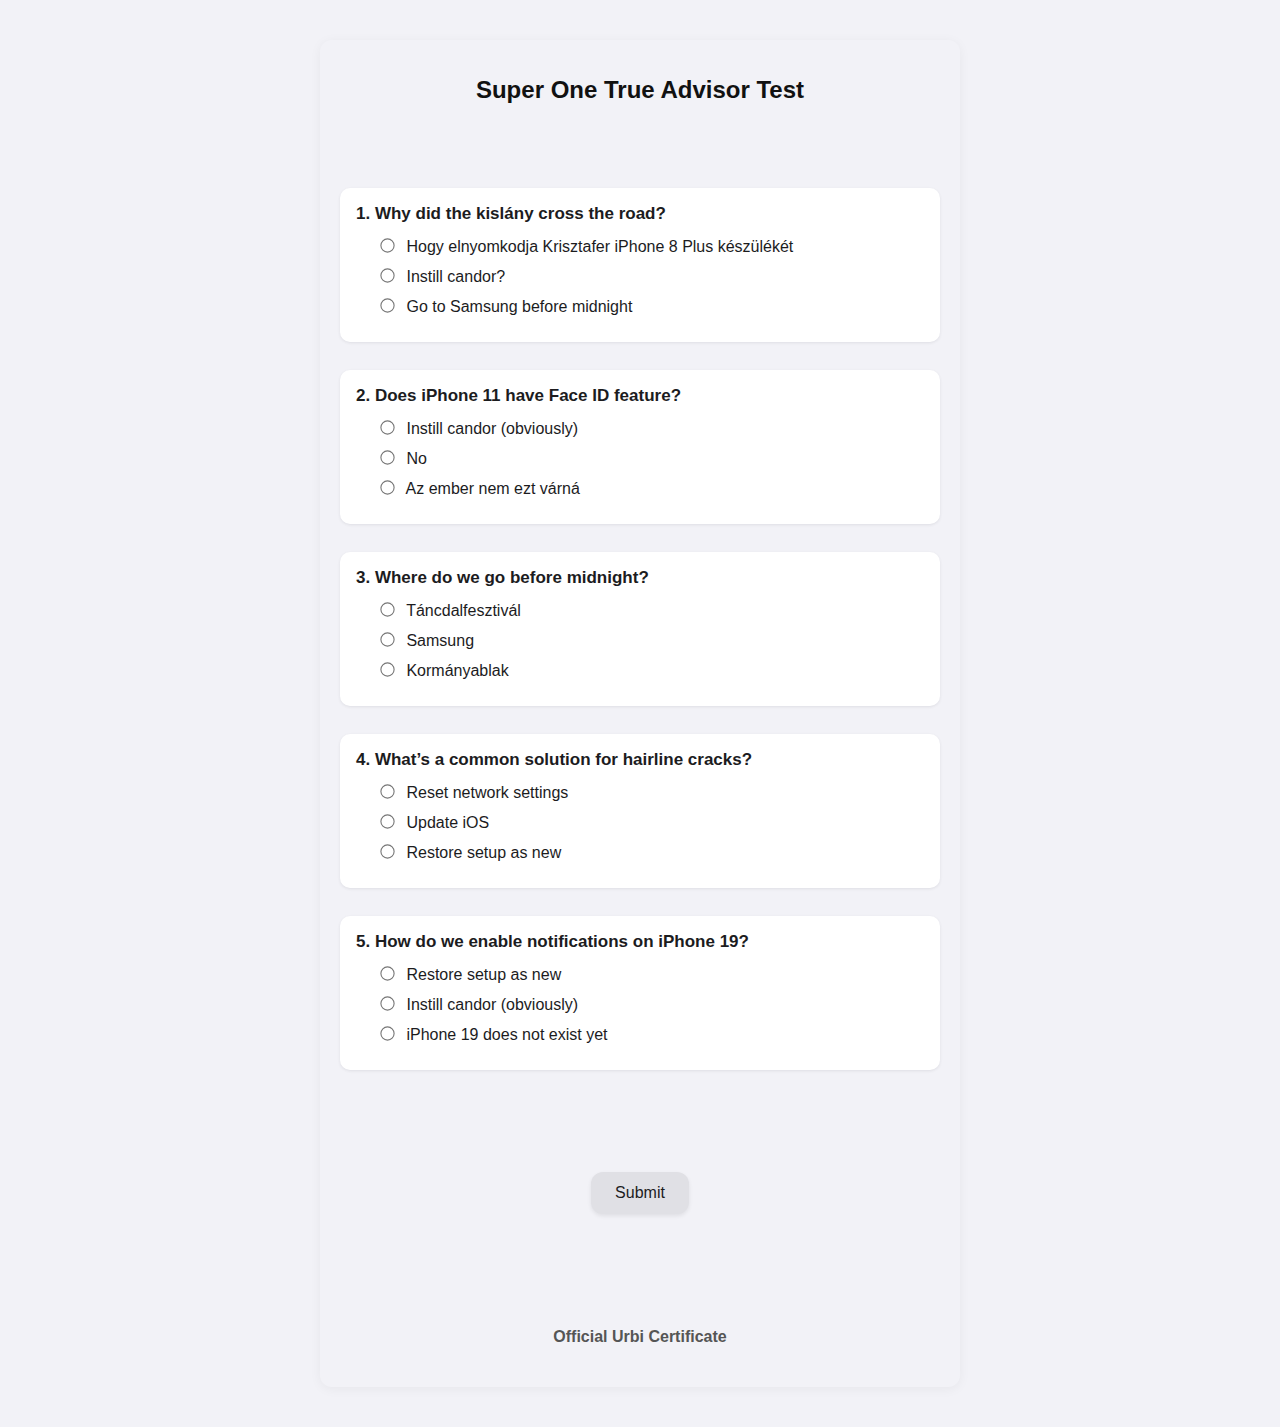
<file: index.html>
<!DOCTYPE html>
<html lang="hu">
<head>
  <meta charset="UTF-8">
  <title>One True Advisor Test</title>
  <link rel="stylesheet" href="quiz.css">

</head>
<body>
  <h1>Super One True Advisor Test</h1>
    <br><br><br>
  <div class="question" id="q1">
    <div class="question-title">1. Why did the kislány cross the road?</div>
    <label><input type="radio" name="q1"> Hogy elnyomkodja Krisztafer iPhone 8 Plus készülékét</label>
    <label><input type="radio" name="q1"> Instill candor?</label>
    <label><input type="radio" name="q1"> Go to Samsung before midnight</label>
  </div>

  <div class="question" id="q2">
    <div class="question-title">2. Does iPhone 11 have Face ID feature?</div>
    <label><input type="radio" name="q2"> Instill candor (obviously)</label>
    <label><input type="radio" name="q2"> No</label>
    <label><input type="radio" name="q2"> Az ember nem ezt várná</label>
  </div>

  <div class="question" id="q3">
    <div class="question-title">3. Where do we go before midnight?</div>
    <label><input type="radio" name="q3"> Táncdalfesztivál</label>
    <label><input type="radio" name="q3"> Samsung</label>
    <label><input type="radio" name="q3"> Kormányablak</label>
  </div>

  <div class="question" id="q4">
    <div class="question-title">4. What’s a common solution for hairline cracks?</div>
   
    <label><input type="radio" name="q4"> Reset network settings</label>
    <label><input type="radio" name="q4"> Update iOS</label>
     <label><input type="radio" name="q4"> Restore setup as new</label>
  </div>

  <div class="question" id="q5">
    <div class="question-title">5. How do we enable notifications on iPhone 19?</div>
    <label><input type="radio" name="q5"> Restore setup as new</label>
    <label><input type="radio" name="q5"> Instill candor (obviously)</label>
    <label><input type="radio" name="q5"> iPhone 19 does not exist yet</label>
  </div>

  <br><br><br>

  <button type="button">Submit</button>

  <br><br><br>

  <h4>Official Urbi Certificate</h4>

  <script src="quiz.js"></script>
</body>
</html>
</file>
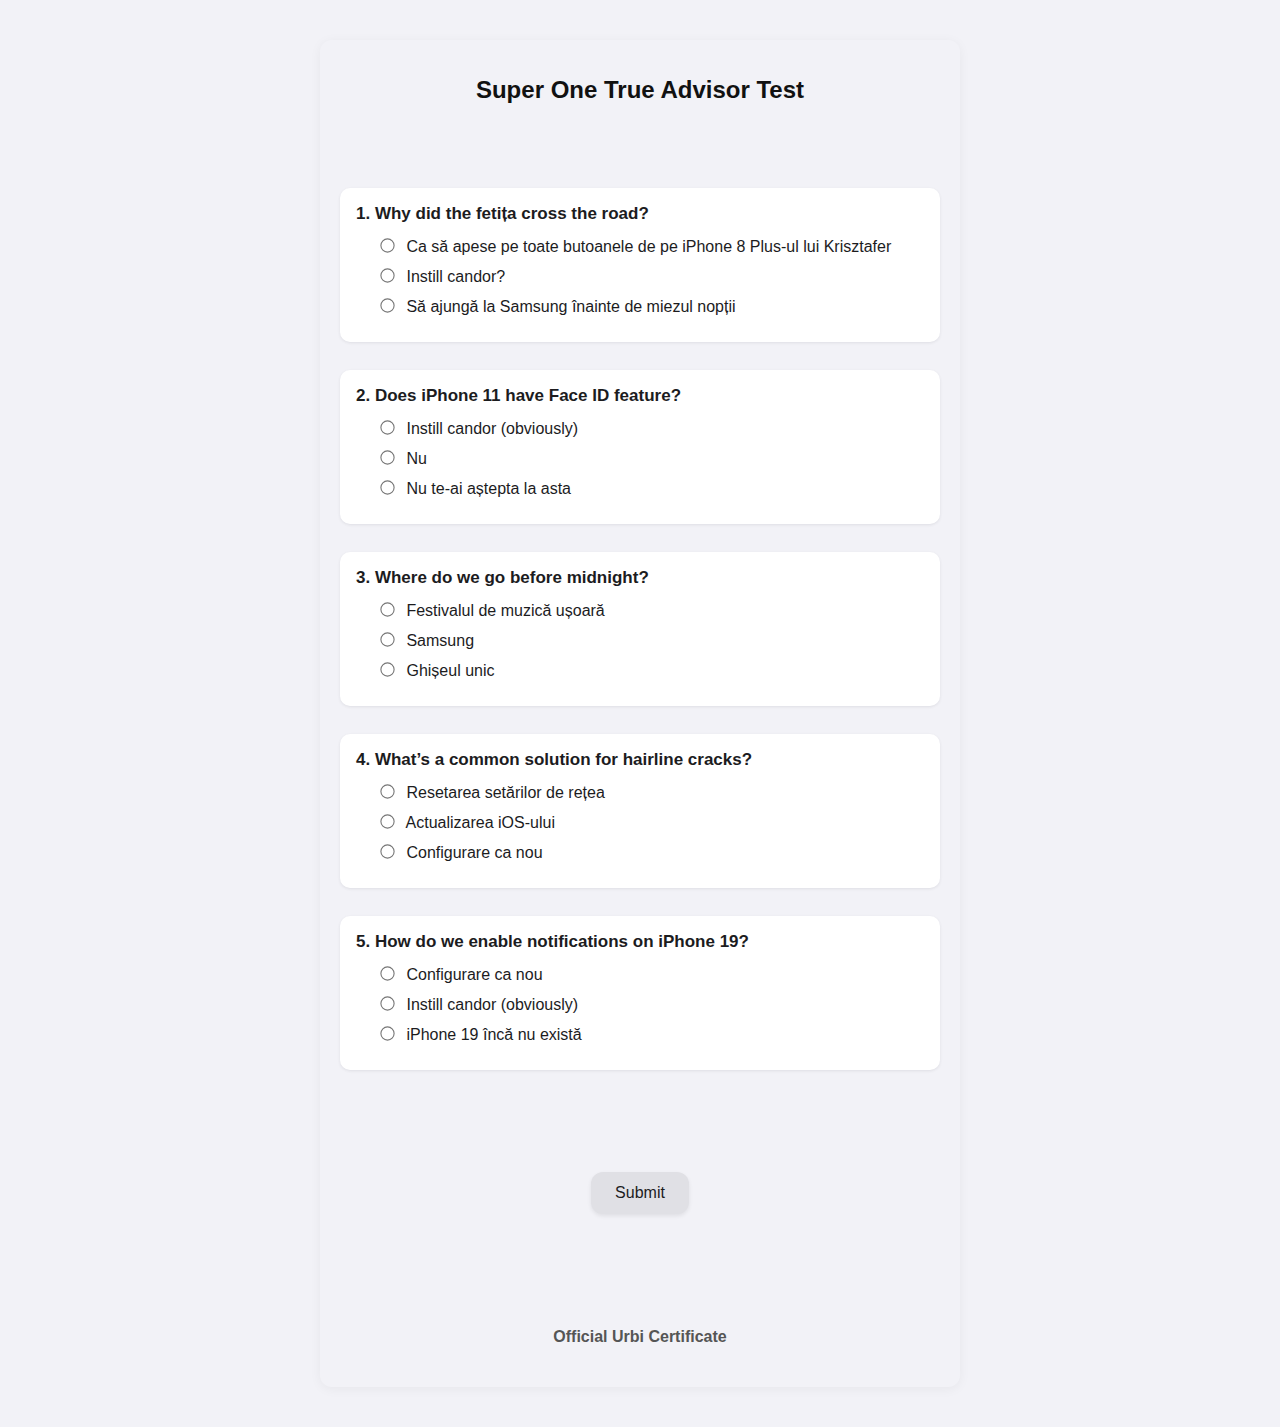
<file: romanian.html>
<!DOCTYPE html>
<html lang="ro">
<head>
  <meta charset="UTF-8">
  <title>One True Advisor Test</title>
  <link rel="stylesheet" href="quiz.css">
</head>
<body>
  <h1>Super One True Advisor Test</h1>
  <br><br><br>

  <div class="question" id="q1">
    <div class="question-title">1. Why did the fetița cross the road?</div>
    <label><input type="radio" name="q1"> Ca să apese pe toate butoanele de pe iPhone 8 Plus-ul lui Krisztafer</label>
    <label><input type="radio" name="q1"> Instill candor?</label>
    <label><input type="radio" name="q1"> Să ajungă la Samsung înainte de miezul nopții</label>
  </div>

  <div class="question" id="q2">
    <div class="question-title">2. Does iPhone 11 have Face ID feature?</div>
    <label><input type="radio" name="q2"> Instill candor (obviously)</label>
    <label><input type="radio" name="q2"> Nu</label>
    <label><input type="radio" name="q2"> Nu te-ai aștepta la asta</label>
  </div>

  <div class="question" id="q3">
    <div class="question-title">3. Where do we go before midnight?</div>
    <label><input type="radio" name="q3"> Festivalul de muzică ușoară</label>
    <label><input type="radio" name="q3"> Samsung</label>
    <label><input type="radio" name="q3"> Ghișeul unic</label>
  </div>

  <div class="question" id="q4">
    <div class="question-title">4. What’s a common solution for hairline cracks?</div>
    <label><input type="radio" name="q4"> Resetarea setărilor de rețea</label>
    <label><input type="radio" name="q4"> Actualizarea iOS-ului</label>
    <label><input type="radio" name="q4"> Configurare ca nou</label>
  </div>

  <div class="question" id="q5">
    <div class="question-title">5. How do we enable notifications on iPhone 19?</div>
    <label><input type="radio" name="q5"> Configurare ca nou</label>
    <label><input type="radio" name="q5"> Instill candor (obviously)</label>
    <label><input type="radio" name="q5"> iPhone 19 încă nu există</label>
  </div>

  <br><br><br>

  <button type="button">Submit</button>

  <br><br><br>

  <h4>Official Urbi Certificate</h4>

  <script src="quiz.js"></script>
</body>
</html>
</file>
<file: quiz.css>
/* quiz.css */

/* Base layout */
body {
  font-family: -apple-system, BlinkMacSystemFont, "Segoe UI", Roboto, "Helvetica Neue", sans-serif;
  max-width: 600px;
  margin: 40px auto;
  padding: 20px;
  background-color: #f2f2f7;
  border-radius: 12px;
  box-shadow: 0 2px 12px rgba(0, 0, 0, 0.05);
  color: #1c1c1e;
}

/* Main heading */
h1 {
  text-align: center;
  font-size: 24px;
  font-weight: 600;
  margin-bottom: 30px;
  color: #111;
}

/* Question container */
.question {
  margin-bottom: 28px;
  padding: 16px;
  background: #ffffff;
  border-radius: 10px;
  box-shadow: 0 1px 3px rgba(60, 60, 67, 0.1);
}

/* Question text */
.question-title {
  font-size: 17px;
  font-weight: 600;
  margin-bottom: 12px;
}

/* Answer choices */
label {
  display: block;
  margin: 10px 0 10px 20px;
  font-size: 16px;
  cursor: pointer;
  transition: background 0.2s ease;
}

input[type="radio"] {
  accent-color: #007aff;
  transform: scale(1.1);
  margin-right: 8px;
}

/* Submit button */
button {
  display: block;
  margin: 20px auto;
  padding: 12px 24px;
  font-size: 16px;
  font-weight: 500;
  background-color: #e0e0e5;
  border: none;
  border-radius: 12px;
  color: #1c1c1e;
  box-shadow: 0 2px 4px rgba(0, 0, 0, 0.08);
  transition: background-color 0.2s ease;
}

button:hover {
  background-color: #d0d0d5;
  cursor: pointer;
}

/* Certificate text */
h4 {
  text-align: center;
  font-size: 16px;
  color: #555;
  margin-top: 40px;
}

/* Warning message */
.warning {
  margin-top: 16px;
  text-align: center;
  font-size: 18px;
  font-weight: 600;
  color: #ff8800; /* Bright, readable orange */
}
</file>
